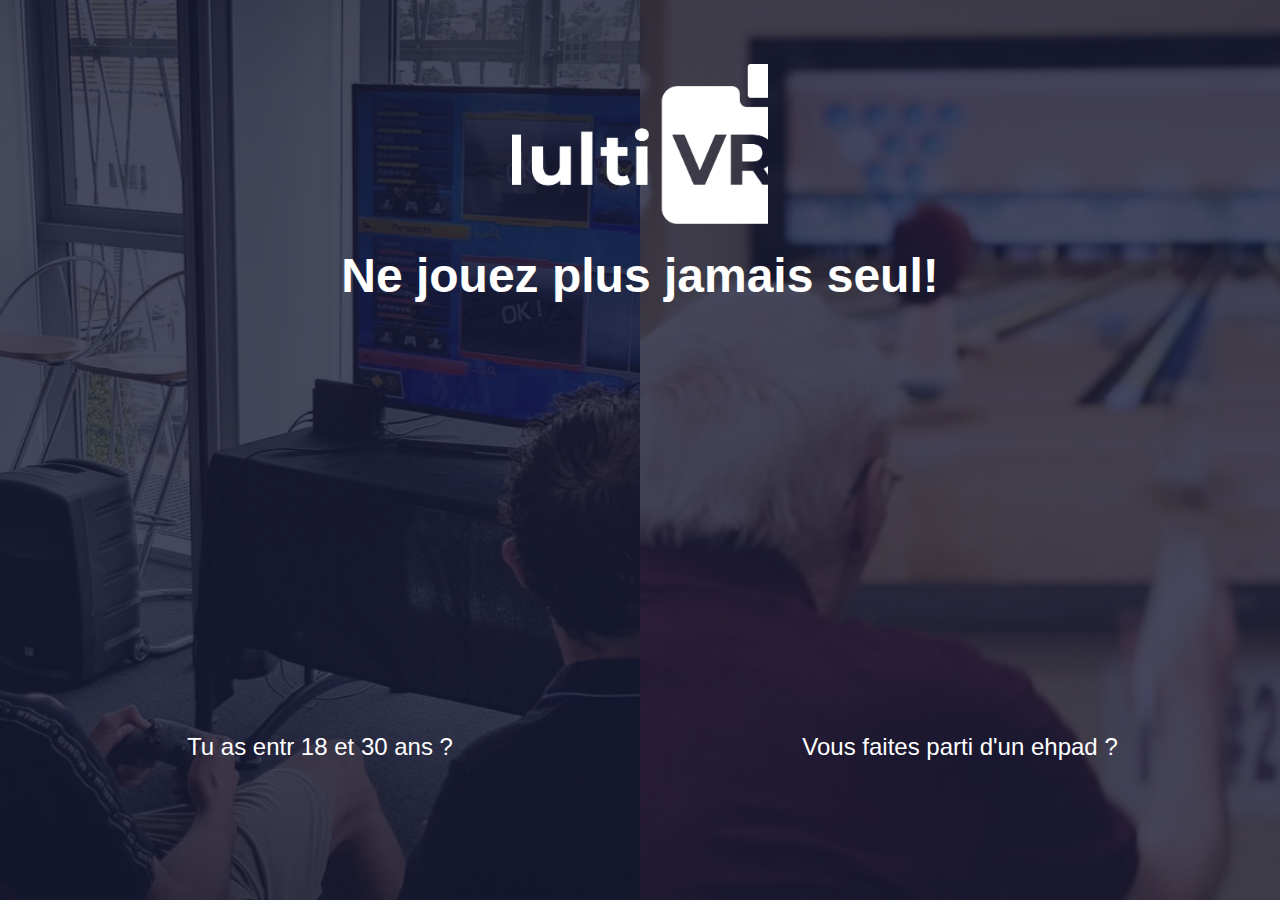
<file: index.html>
<!DOCTYPE html>
<html lang="en">
<head>
    <meta charset="UTF-8">
    <meta http-equiv="X-UA-Compatible" content="IE=edge">
    <meta name="viewport" content="width=device-width, initial-scale=1.0">
    <title>Document</title>
    <link rel="stylesheet" href="style.css">
    <link rel="icon" type="image/gif" href="img/icon.png" />

</head>
<body>
    
<div class="head">
<img class="logo" src="img/home/logo.png" alt="">
<h2>Ne jouez plus jamais seul!</h2>
</div>

<section class="fond">

<div class="menu">

<div class="divGauche">
<a href="young.html"><img class="imageGauche" src="img/home/youngsMenuOpa.png" alt=""></a>

<h3>Tu as entr 18 et 30 ans ?</h3>

</div>

<div class="divDroite">

<a href="elderly.html"><img class="imageDroite" src="img/home/elderlyMenuOpa.png" alt=""></a>
<h3>Vous faites parti d'un ehpad ?</h3>
</div>



</div>







</section>













</body>
</html>
</file>
<file: style.css>
*{
    padding: 0;
    margin: 0;
    box-sizing: border-box;
    scroll-behavior: smooth;
    font-family: 'Montserrat', sans-serif;
overflow: hidden;    
}


.fond{

/* height: 60.8rem; */
height: 100%;
background-color: #1A1C37;

}


.head{

display: flex;
flex-direction: column;
align-items: center;
position: absolute;

width: 100%;
height: 100%;
}

.logo{

height: 10rem;
width: 20%;
object-fit: cover;
z-index: 100;
margin-top: 4rem;
/* position: relative;
left: 42%;
top: 4%; */
}
h2{

z-index: 100;
color: white;
font-size: 3em;
padding-top: 1.5rem;
text-align: center;

}


.menu{

display: flex;

position: relative;

}

.menu a{

z-index: 1;

}

.divGauche{

width: 50%;
height: 100vh;
}

.imageGauche{

width: 100%;
height: 100%;
object-fit: cover;
}


.divDroite{

    width: 50%;
    height: 100vh;
    }

    .imageDroite{

        width: 100%;
        height: 100%;
object-fit: cover;
    }

    h3{

text-align: center;
position: relative;
bottom: 19%;  
color: white;  
font-size: 1.5em;
font-weight: 500;
}
</file>
